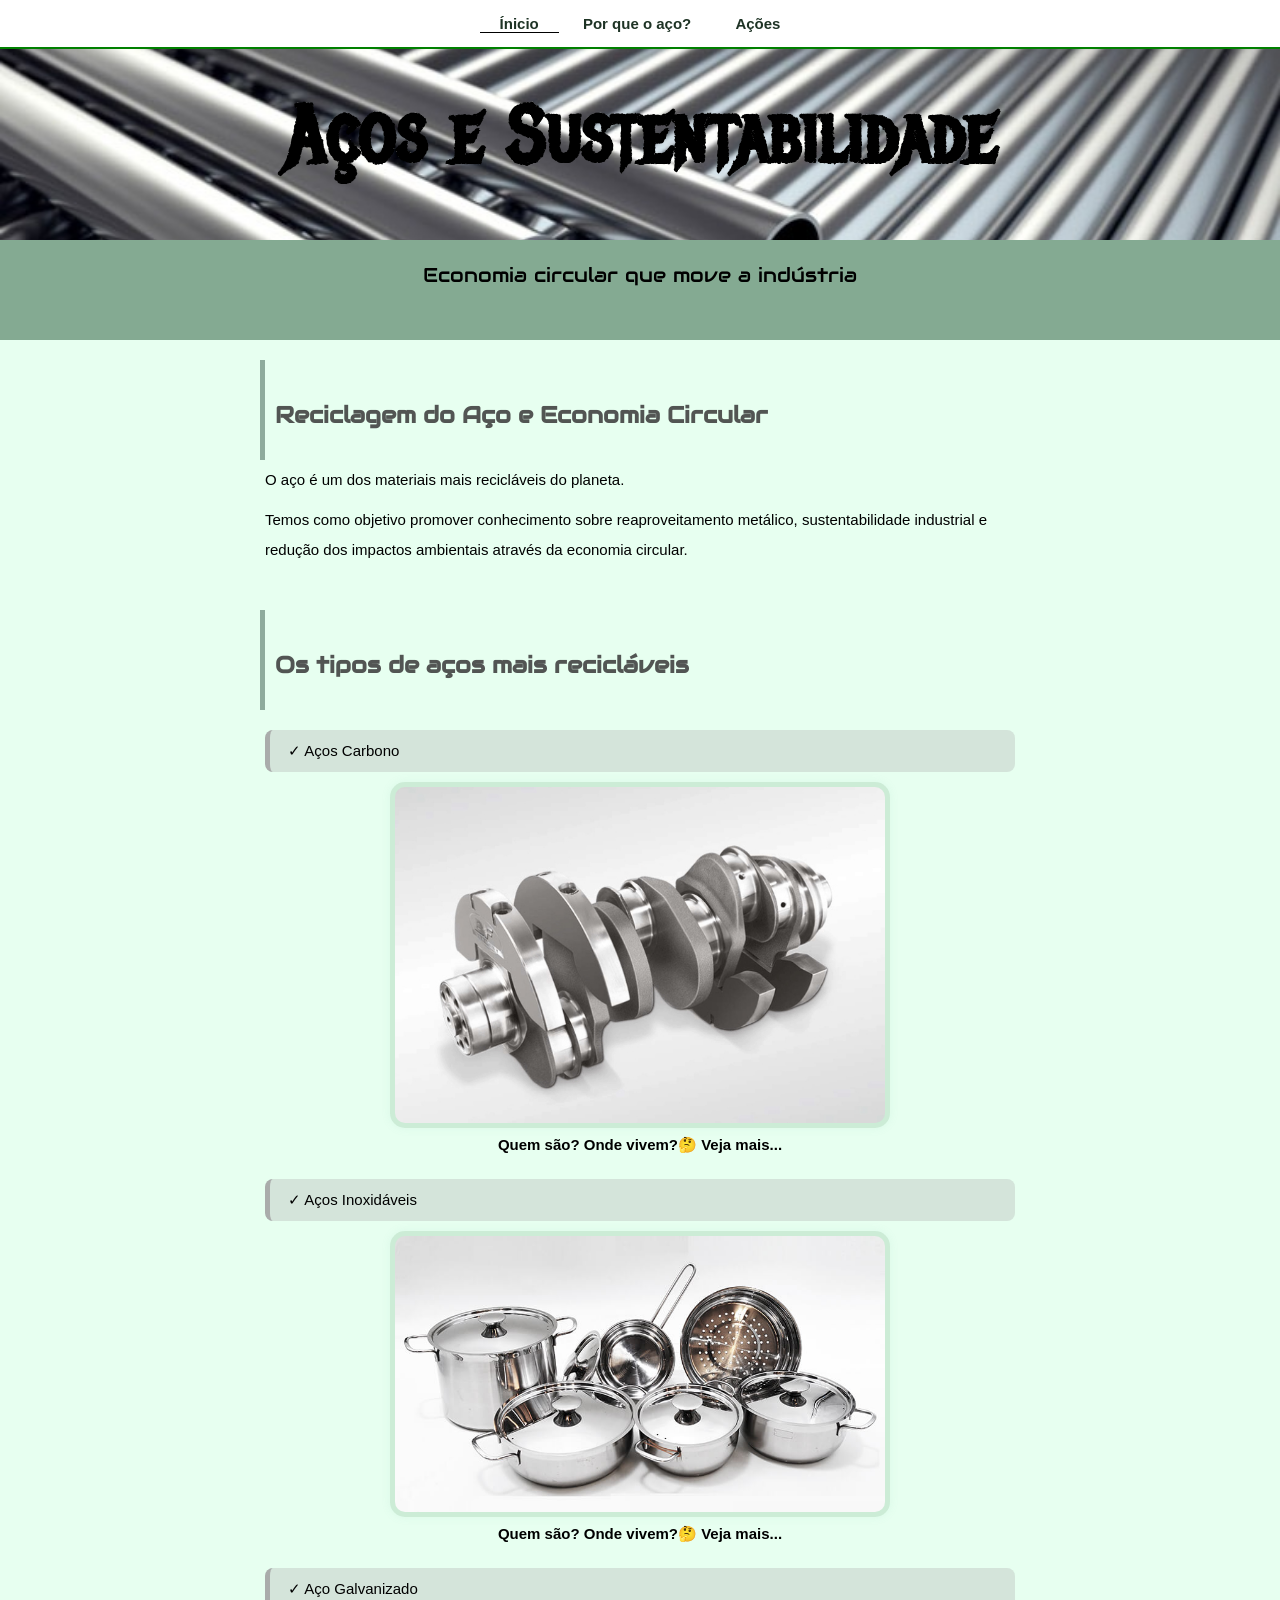
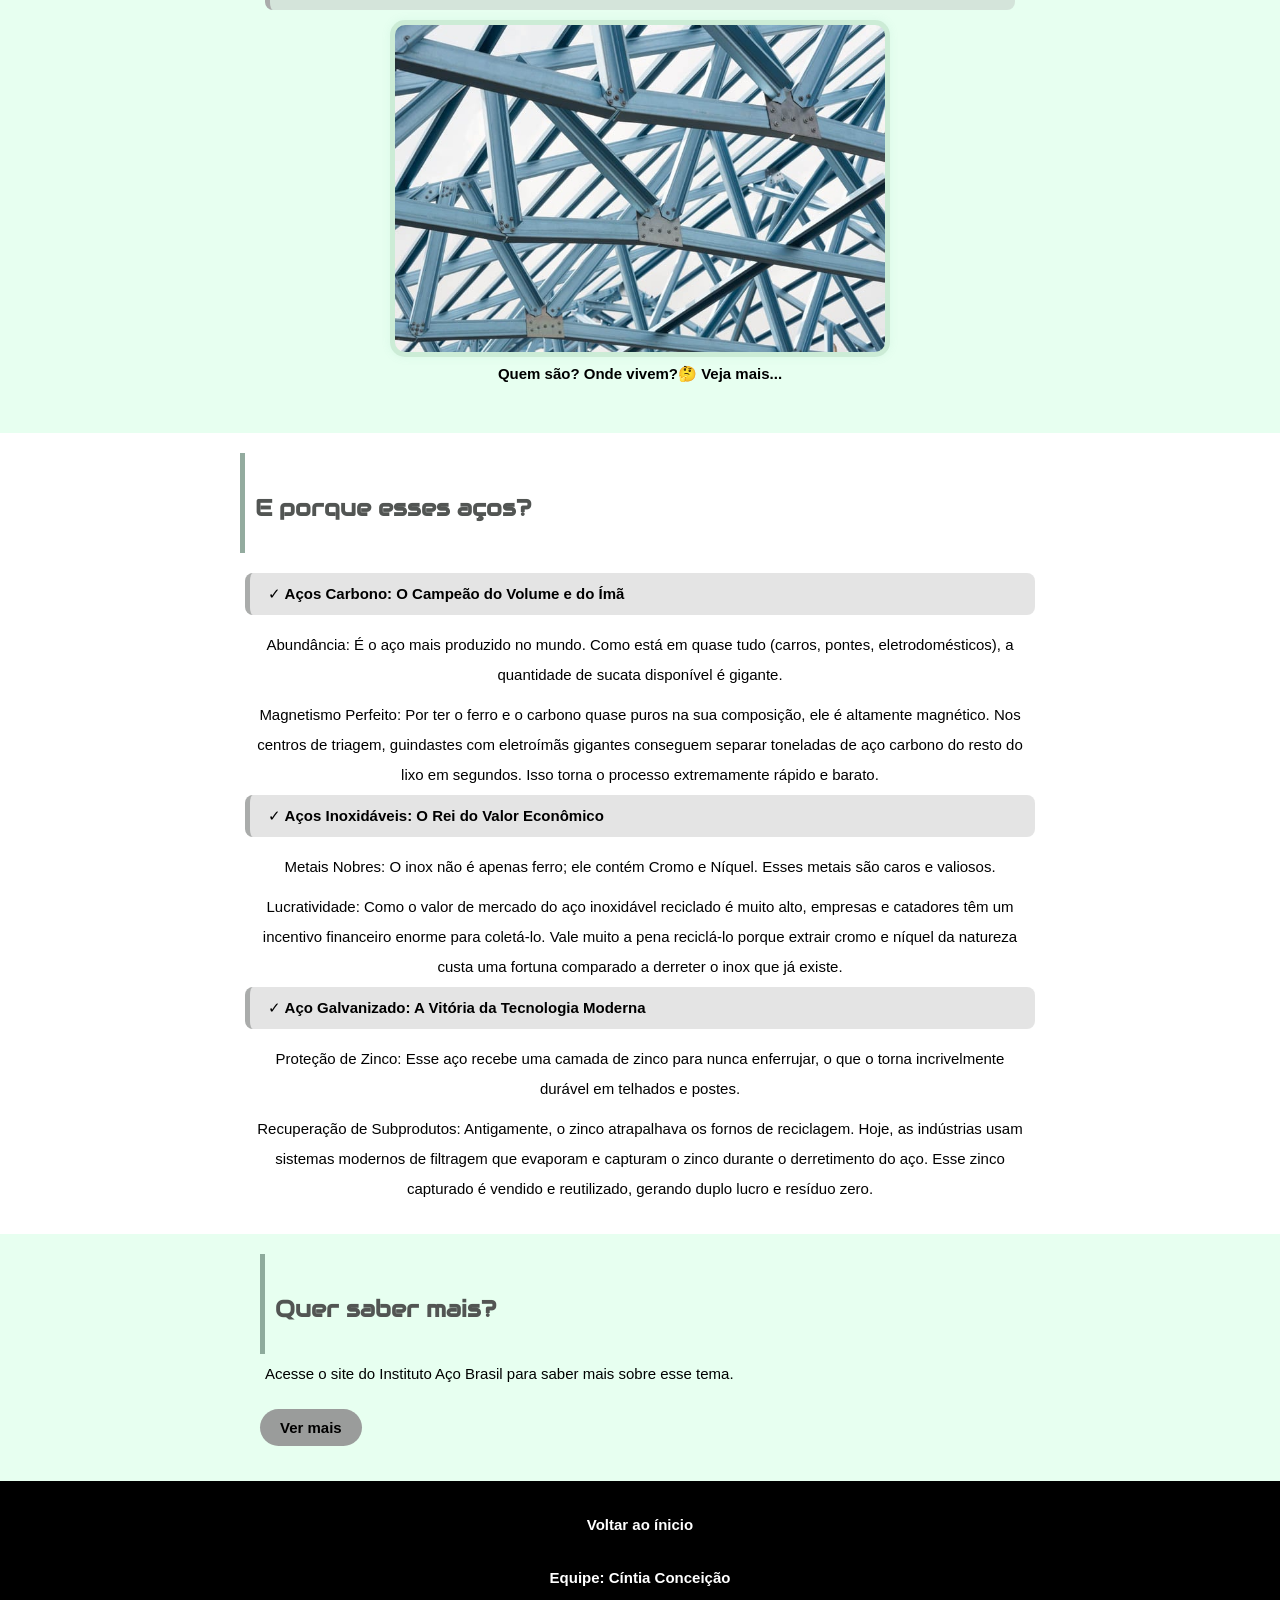
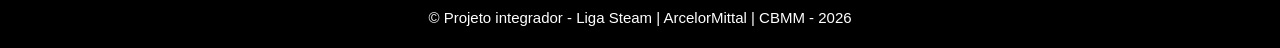
<file: index.html>
<!DOCTYPE html>
<html lang="pt-br">
<head>
    <meta charset="UTF-8">
    <meta name="viewport" content="width=device-width, initial-scale=1.0">
    <title>Aços e Sustentabilidade</title>
    <link rel="icon" type="image/png" href="./assets/img/logo.png">
    <link rel="stylesheet" href="./assets/css/style.css">
</head>
<body>
    <header>
        <nav class="menu-navegacao">
            <a href="./index.html" class="ativo">Ínicio</a>
            <a href="./porqueAco.html">Por que o aço?</a>
            <a href="./acoes.html">Ações</a>
        </nav>
        <div>
            <div class="capa">
                <h1>Aços e Sustentabilidade</h1>
            </div>
            <p id="title">Economia circular que move a indústria</p>
        </div>
    </header>


    <main>

        <section>
                <h2>Reciclagem do Aço e Economia Circular</h2>
                <p>O aço é um dos materiais mais recicláveis do planeta.</p>
                <p>Temos como objetivo promover conhecimento sobre reaproveitamento metálico, sustentabilidade industrial e redução dos impactos ambientais através da economia circular.</p>
        </section>

        <section>
            <div>
                <h2>Os tipos de aços mais recicláveis</h2>
                <ul>

                    <li>&check; Aços Carbono</li>
                    <img src="./assets/img/aco-medio-carbono.jpg" alt="Aços Carbono" class="card">
                    <a href="https://acosnobre.com.br/blog/aco-carbono-o-que-e-tipos-enferruja-aplicacoes/" target="_blank" class="botton">Quem são? Onde vivem?🤔 Veja mais...</a>

                    <li>&check; Aços Inoxidáveis</li>
                    <img src="./assets/img/inox.jpg" alt="Aços Inoxidáveis" class="card">
                    <a href="https://www.todamateria.com.br/aco-inox/" target="_blank" class="botton">Quem são? Onde vivem?🤔 Veja mais...</a>

                    <li>&check; Aço Galvanizado</li>
                    <img src="./assets/img/acoGalvanizado.jpg" alt="Aço Galvanizado" class="card">
                    <a href="https://coppermetal.com.br/blog/aco-galvanizado/" target="_blank" class="botton">Quem são? Onde vivem?🤔 Veja mais...</a>

                </ul>
            </div>
        </section>

        <section class="blocoBranco">
            <div class="container-central">
                <h2>E porque esses aços?</h2>
                <ul>
                    <li><span>&check;</span><strong> Aços Carbono: O Campeão do Volume e do Ímã</strong></li>
                    <p>Abundância: É o aço mais produzido no mundo. Como está em quase tudo (carros, pontes, eletrodomésticos), a quantidade de sucata disponível é gigante.</p>
                    <p>Magnetismo Perfeito: Por ter o ferro e o carbono quase puros na sua composição, ele é altamente magnético. Nos centros de triagem, guindastes com eletroímãs gigantes conseguem separar toneladas de aço carbono do resto do lixo em segundos. Isso torna o processo extremamente rápido e barato.</p>
                    <li><span>&check;</span><strong> Aços Inoxidáveis: O Rei do Valor Econômico</strong></li>
                    <p>Metais Nobres: O inox não é apenas ferro; ele contém Cromo e Níquel. Esses metais são caros e valiosos.</p>
                    <p>Lucratividade: Como o valor de mercado do aço inoxidável reciclado é muito alto, empresas e catadores têm um incentivo financeiro enorme para coletá-lo. Vale muito a pena reciclá-lo porque extrair cromo e níquel da natureza custa uma fortuna comparado a derreter o inox que já existe.</p>
                    <li><span>&check;</span><strong> Aço Galvanizado: A Vitória da Tecnologia Moderna</strong></li>
                    <p>Proteção de Zinco: Esse aço recebe uma camada de zinco para nunca enferrujar, o que o torna incrivelmente durável em telhados e postes.</p>
                    <p>Recuperação de Subprodutos: Antigamente, o zinco atrapalhava os fornos de reciclagem. Hoje, as indústrias usam sistemas modernos de filtragem que evaporam e capturam o zinco durante o derretimento do aço. Esse zinco capturado é vendido e reutilizado, gerando duplo lucro e resíduo zero.</p>
                </ul>
            </div>
        </section>

        <section>
            <h2>Quer saber mais?</h2>
            <p>Acesse o site do Instituto Aço Brasil para saber mais sobre esse tema.</p>
            <a href="https://www.acobrasil.org.br/site/reciclagem-do-aco-nova/" target="_blank" class="botao">Ver mais</a>
        </section>

    </main>
    <footer class="rodape">
        <a href="#" class="botao">Voltar ao ínicio</a>
        <p><strong>Equipe: Cíntia Conceição</strong></p>
        <p>&copy; Projeto integrador - Liga Steam | ArcelorMittal | CBMM - 2026</p>
    </footer>
</body>
</html>
</file>
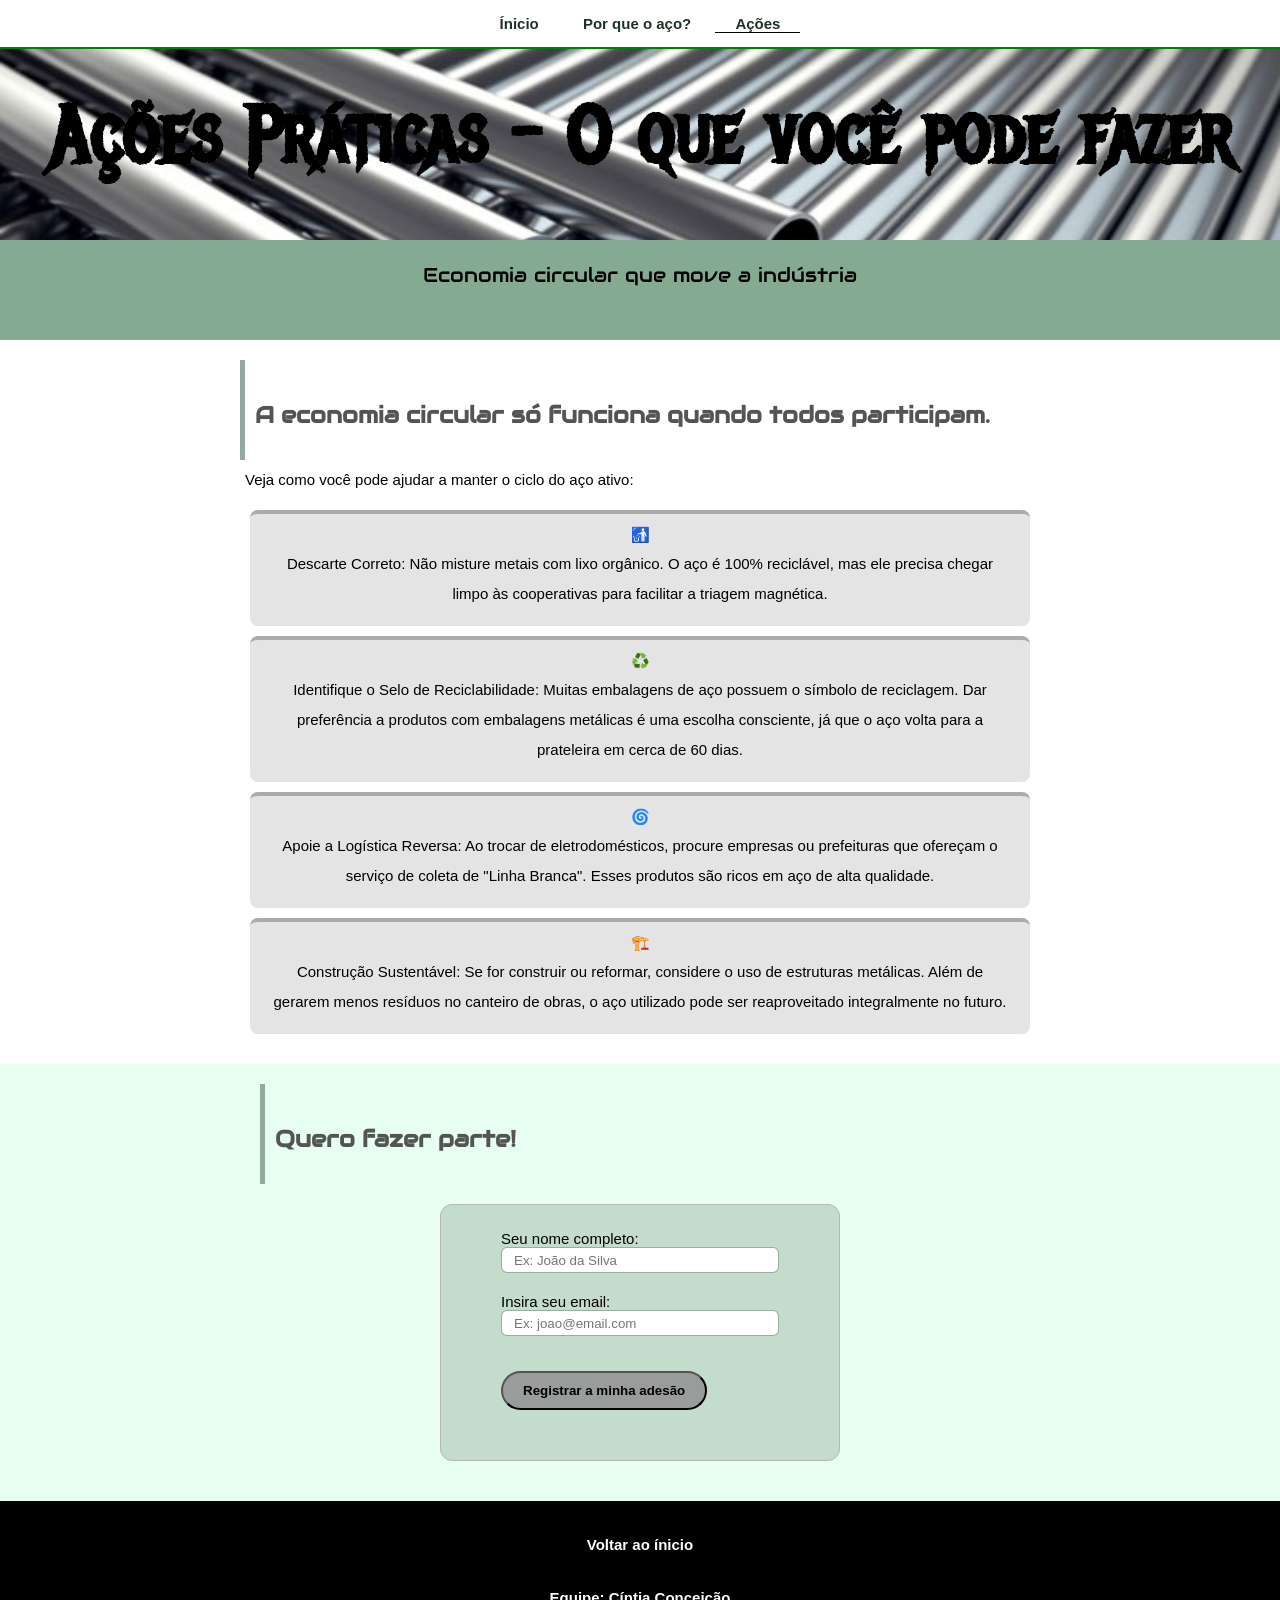
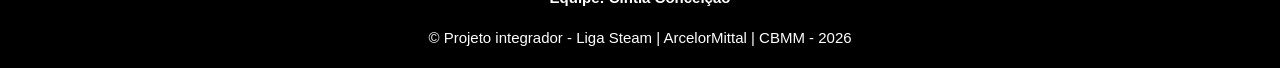
<file: acoes.html>
<!DOCTYPE html>
<html lang="pt-br">
<head>
    <meta charset="UTF-8">
    <meta name="viewport" content="width=device-width, initial-scale=1.0">
    <title>Aços e Sustentabilidade</title>
    <link rel="icon" type="image/png" href="./assets/img/logo.png">
    <link rel="stylesheet" href="./assets/css/style.css">
    <script src="./assets/js/script.js" defer></script>
</head>
<body>
    <header>
        <nav class="menu-navegacao">
            <a href="./index.html">Ínicio</a>
            <a href="./porqueAco.html">Por que o aço?</a>
            <a href="./acoes.html" class="ativo">Ações</a>
        </nav>
        <div class="capa">
            <h1>Ações Práticas - O que você pode fazer</h1>
        </div>
        <p id="title">Economia circular que move a indústria</p>
    </header>

    <main>
        <section class="blocoBranco">
            <div class="container-central">
                <h2>A economia circular só funciona quando todos participam.</h2>
                <p>Veja como você pode ajudar a manter o ciclo do aço ativo:</p>
                <div id="container-acoes">
                </div>
            </div>
        </section>

        <section>
            <div class="container-central">
                <h2>Quero fazer parte!</h2>
                <form class="forms" id="forms-adesao" action="" novalidate>

                    <label for="nome">Seu nome completo:</label>
                    <input type="text" id="nome" name="nome" required placeholder="Ex: João da Silva">
                    
                    <label for="email">Insira seu email:</label>
                    <input type="text" id="email" name="email" required placeholder="Ex: joao@email.com">

                    <button type="submit" class="botao">Registrar a minha adesão</button>
                    <p class="mesnsagem-retorno" id="mensagem-retorno"></p>

                </form>
            </div>
        </section>
    </main>

    <footer class="rodape">
        <a href="#" class="botao">Voltar ao ínicio</a>
        <p><strong>Equipe: Cíntia Conceição</strong></p>
        <p>&copy; Projeto integrador - Liga Steam | ArcelorMittal | CBMM - 2026</p>
    </footer>
</body>
</html>
</file>
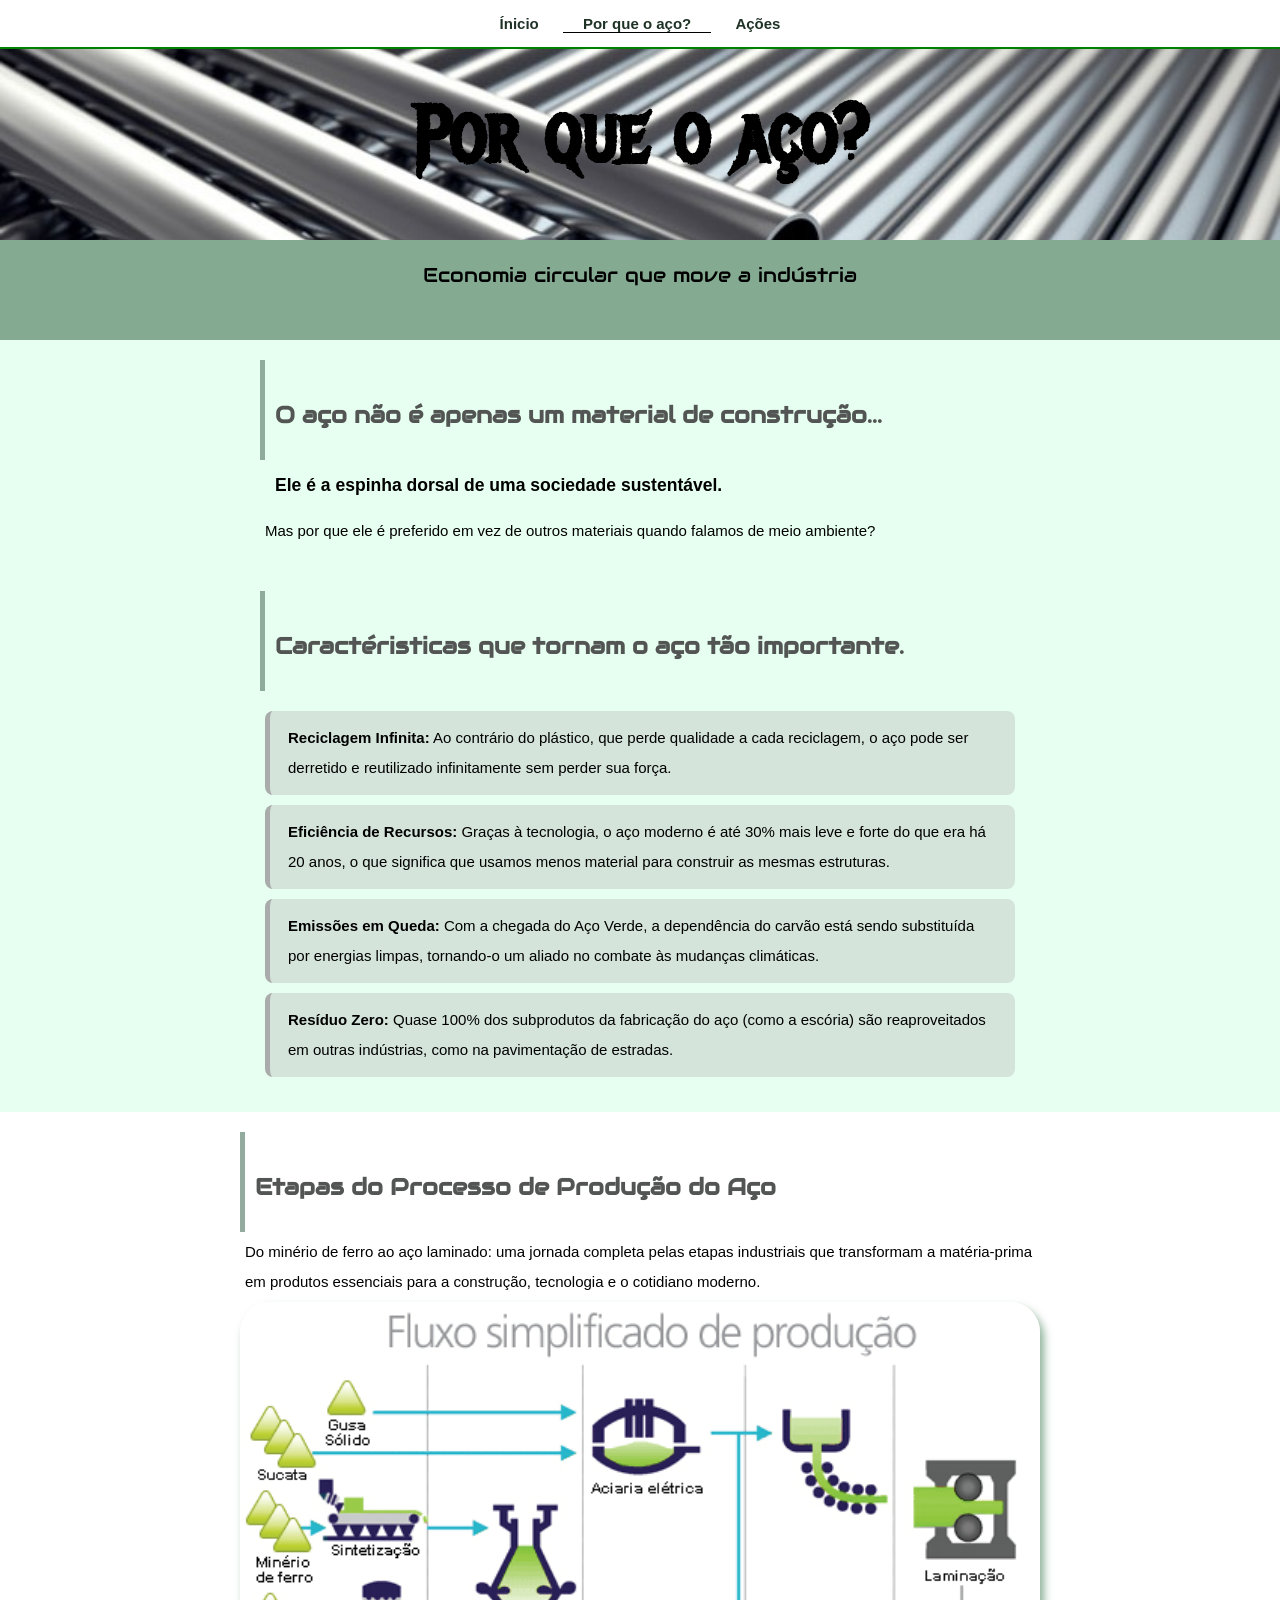
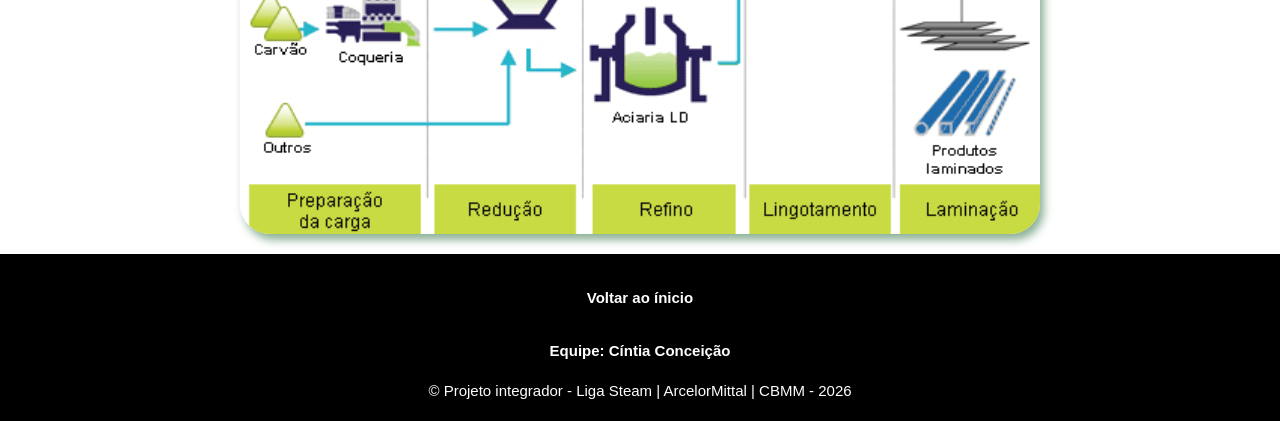
<file: porqueAco.html>
<!DOCTYPE html>
<html lang="pt-br">
<head>
    <meta charset="UTF-8">
    <meta name="viewport" content="width=device-width, initial-scale=1.0">
    <title>Aços e Sustentabilidade</title>
    <link rel="icon" type="image/png" href="./assets/img/logo.png">
    <link rel="stylesheet" href="./assets/css/style.css">
</head>
<body>
    <header>
        <nav class="menu-navegacao">
            <a href="./index.html">Ínicio</a>
            <a href="./porqueAco.html" class="ativo">Por que o aço?</a>
            <a href="./acoes.html">Ações</a>
        </nav>
        <div class="capa">
            <h1>Por que o aço?</h1>
        </div>
        <p id="title">Economia circular que move a indústria</p>
    </header>

    <main>
        
        <section id="inicio">
            <h2>O aço não é apenas um material de construção...</h2>
            <h3>Ele é a espinha dorsal de uma sociedade sustentável.</h3>
            <p>Mas por que ele é preferido em vez de outros materiais quando falamos de meio ambiente?</p>
        </section>

        <section id="porque"  class="topicos" class="blocoBranco">
            <h2>Caractéristicas que tornam o aço tão importante.</h2>
            <ul>
                <li><strong>Reciclagem Infinita:</strong> Ao contrário do plástico, que perde qualidade a cada reciclagem, o aço pode ser derretido e reutilizado infinitamente sem perder sua força.</li>
                <li><strong>Eficiência de Recursos:</strong> Graças à tecnologia, o aço moderno é até 30% mais leve e forte do que era há 20 anos, o que significa que usamos menos material para construir as mesmas estruturas.</li>
                <li><strong> Emissões em Queda:</strong> Com a chegada do Aço Verde, a dependência do carvão está sendo substituída por energias limpas, tornando-o um aliado no combate às mudanças climáticas.</li>
                <li><strong>Resíduo Zero:</strong> Quase 100% dos subprodutos da fabricação do aço (como a escória) são reaproveitados em outras indústrias, como na pavimentação de estradas.</li>
            </ul>
        </section>

        <section class="blocoBranco">
            <div class="container-central">
                <h2>Etapas do Processo de Produção do Aço</h2>
                <p>Do minério de ferro ao aço laminado: uma jornada completa pelas etapas industriais que transformam a matéria-prima em produtos essenciais para a construção, tecnologia e o cotidiano moderno.</p>
                <img src="./assets/img/fluxo.png" alt="Processo de Produção do Aço" class="img">
            </div>
        </section>
        
    </main>

 <footer class="rodape">
        <a href="#" class="botao">Voltar ao ínicio</a>
        <p><strong>Equipe: Cíntia Conceição</strong></p>
        <p>&copy; Projeto integrador - Liga Steam | ArcelorMittal | CBMM - 2026</p>
    </footer>
</body>
</body>
</html>
</file>
<file: assets/css/style.css>
@font-face {
    font-family: "Audiowide";
    src: url(../fonts/Audiowide/Audiowide-Regular.ttf) format("truetype");
    font-weight: normal;
}

@font-face {
    font-family: "MetalMania";
    src: url(../fonts/Metal_Mania/MetalMania-Regular.ttf) format("truetype");
    font-weight: normal;
}

* {
    margin: 0;
    box-sizing: border-box;
}

body {
    background-color: rgb(231, 255, 240);
    font-family: 'Segoe UI', Tahoma, Geneva, Verdana, sans-serif;
    display: flex;
    flex-direction: column;
    min-height: 100vh;
    font-size: 15px;
}

h1 {
    font-family: 'MetalMania';
    color: black;
    line-height: 1.7;
    -webkit-text-stroke: 0.01px white;
    font-size: 80px;
    margin: 0;
    padding-top: 30px;
    
}

.capa {
    width: 100%;
    height: 200px;
    background-image: url('../img/aco.jpg');
    background-repeat: no-repeat;
    background-size: cover;
    background-position: center;
}

#title {
    color: black;
    font-family: 'Audiowide';
    font-size: 20px;
    padding-top: 15px;
}

header {
    background-color: rgba(71, 117, 87, 0.61);
    text-align: center;
    padding: 40px 0;

}

html {
    height: 100%;
}

main {
    flex: 1;
}

.menu-navegacao {
    background-color: white;
    padding: 15px;
    border-bottom: 2px solid green;
    position: fixed;
    top: 0;
    left: 0;
    width: 100vw;
    z-index: 100;
    opacity: 1;
}

.menu-navegacao a {
    margin: 0;
    color:rgb(30, 51, 37);
    text-decoration: none;
    font-weight: bold;
    font-family: 'Segoe UI', Tahoma, Geneva, Verdana, sans-serif;
    transition: 0.9s;
    padding-left: 20px;
    padding-right: 20px;
    font-size: (1.2rem, 4vw, 3rem);
}

.menu-navegacao a:hover, .ativo {
    border-bottom: 1px solid black;

}

section {
    padding: 20px 20px;
    max-width: 800px;
    margin: 0 auto;
}

.blocoBranco {
    background-color: white;
    max-width: 100%;
}

.container-central {
    max-width: 800px;
    margin: 0 auto;
}

h2 {
    font-family: 'Audiowide';
    color: rgb(82, 85, 83);
    line-height: 4;
    border-left: 5px solid rgba(117, 148, 132, 0.781);
    padding-left: 15px;
    padding-top: 10px;
    padding-inline: 10px;
}

h3 {
    padding: 15px;
}

ul {
    list-style: none;
    padding: 5px;
    margin-top: 15px;
    text-align: center;
}

li {
    background-color: rgba(170, 172, 171, 0.322);
    padding: 12px 18px;
    margin-bottom: 10px;
    border-radius: 8px;
    border-left: 5px solid rgb(170, 172, 171);
    text-align: left;
}

p {
   line-height: 2;
   padding: 5px;
}

#inicio, #tipos, #porque, #vermais {
    padding: 20px 20px;
    max-width: 800px;
    margin: 0 auto;
}

.topicos {
    padding-top: 20px;
    line-height: 2;
    display: grid;
}

footer, .rodape a{
    background-color: rgb(0, 0, 0);
    color: white;
    padding-inline: 10px 10px;
    text-align: center;
    padding: 10px;
    cursor: default;
}

.botao {
    display: inline-block;
    background-color:rgb(154, 156, 155);
    color: black;
    padding: 10px 20px;
    border-radius: 30px;
    text-decoration: none;
    font-weight: bold;
    margin: 15px 0;
}

.botton {
    display: inline-block;
    background-color:rgba(161, 207, 184, 0);
    color: black;
    padding: 5px;
    border-radius: 30px;
    text-decoration: none;
    font-weight: bold;
    margin-bottom: 20px;
}

.forms {
    max-width: 400px;
    margin: 20px auto;
    padding: 25px 60px;
    background-color: rgba(126, 156, 133, 0.349);
    border-radius: 12px;
    border: 1px solid #b8b5b5;
}

.forms input {
    width: 100%;
    padding: 12px;
    margin-bottom: 20px;
    border: 1px solid #81978bc9;
    border-radius: 6px;
    height: 15px;
}

.acao-item {
    background-color: rgba(170, 172, 171, 0.322);
    padding: 12px 18px;
    border-radius: 8px;
    border-top: 4px solid rgb(170, 172, 171);
    text-align: center;
    transform: 0.9s;
    margin: 10px;
}

.acao-item:hover {
    transform: translateY(-5px);
}

.card{
    width: 500px;
    background-color: rgba(37, 116, 54, 0.137);
    border-radius: 15px;
    padding: 5px;
    text-align: center;
    box-shadow:0 0 10px rgba(120, 185, 166, 0.103);
}

.card img {
    width: 100%;
    border-radius: 3px;
    
}

.img {
    display: block;
    margin-left: auto;
    margin-right: auto;
    width: 100%;
    border-radius: 30px;
    box-shadow: 4px 6px 8px rgba(73, 131, 90, 0.63);
}
</file>
